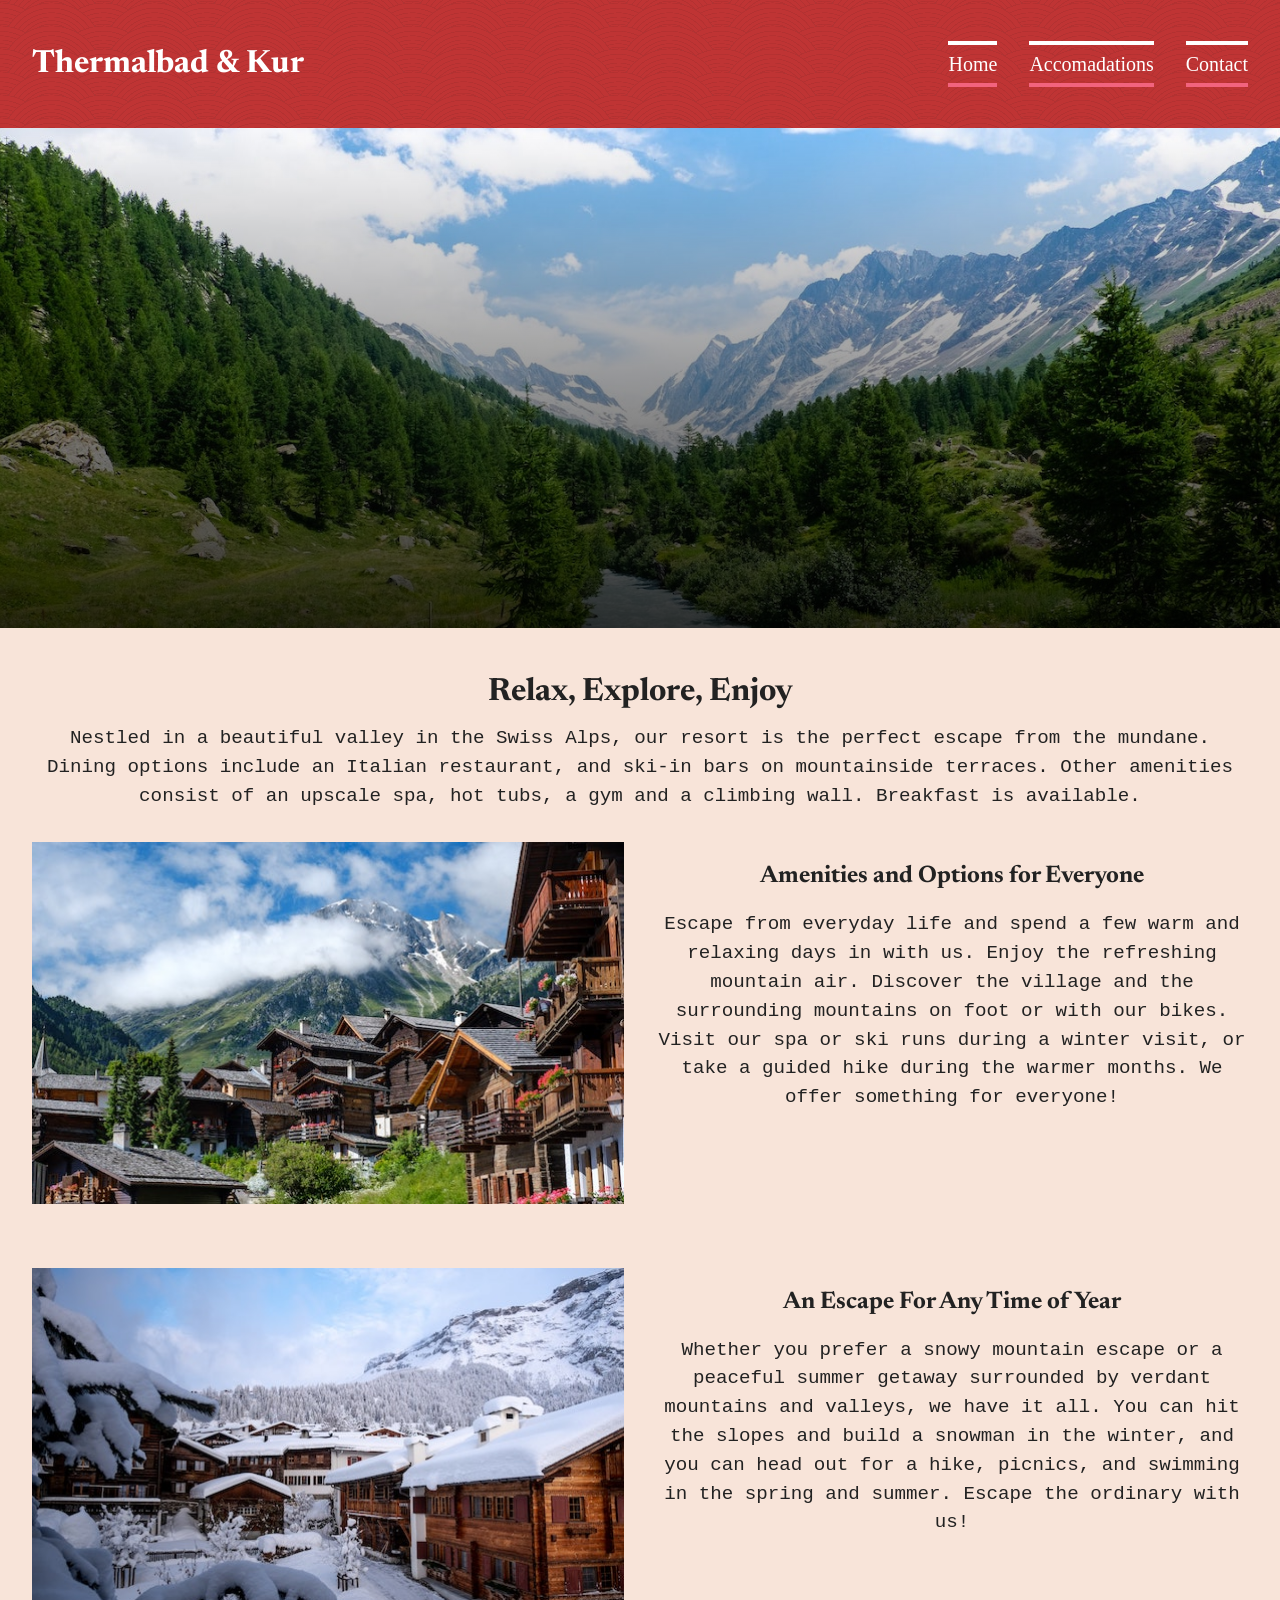
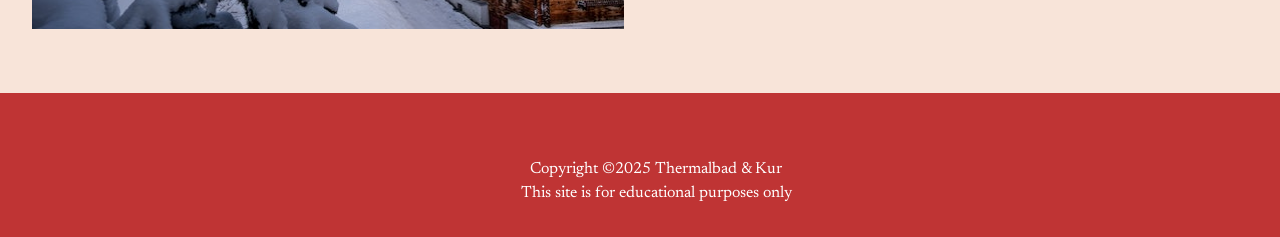
<file: index.html>
<!DOCTYPE html>
<html lang="en">
    <head>
        <meta charset="utf-8">
        <title>Thermalbad and Kur</title>
        <meta name="author" content="Bao Uyen Le">
        <meta name="description" content="Thermalbad and Kur offers curing treatments for the body, book with us today!">

        <!--Favicon-->
        <link  rel = "shortcut icon" href="images/favicon.ico" type="image/x-icon">
        <link  rel = "icon" href="images/favicon.ico" type="image/x-icon">

        <!--Fonts-->
        <link rel="preconnect" href="https://fonts.googleapis.com">
        <link rel="preconnect" href="https://fonts.gstatic.com" crossorigin>
        <link href="https://fonts.googleapis.com/css2?family=Newsreader:ital,opsz,wght@0,6..72,200..800;1,6..72,200..800&display=swap" rel="stylesheet">

        <!--link to css-->
        <link rel="STYLESHEET" href="styles.css">
        
    </head>
    <body>
        <header>
            <h1><a href="#">Thermalbad & Kur</a></h1>
            <nav>
                <ul>
                    <li><a href="#home">Home</a></li>
                    <li><a href="#accomadations">Accomadations</a></li>
                    <li><a href="contact.html">Contact</a></li>
                </ul>
            </nav>

        </header>
        <div class="hero-img">
            <img src="images/swiss-valley.jpg" alt="swiss valley" width="1140" height="560">
        </div>
        <main>
            <h2>Relax, Explore, Enjoy</h2>
            <p>Nestled in a beautiful valley in the Swiss Alps, our resort is the perfect escape from the mundane. Dining options include an Italian restaurant, and ski-in bars on mountainside terraces. Other amenities consist of an upscale spa, hot tubs, a gym and a climbing wall. Breakfast is available.</p>
            <section id="amenities">
                
                <img src="images/swiss-chalet.jpg" alt="In the foreground are swiss chalets and in the background is a mountain" width="590" height="360">
                <div id="amenities-text">
                    <h3>Amenities and Options for Everyone</h3>
                    <p>Escape from everyday life and spend a few warm and relaxing days in with us. Enjoy the refreshing mountain air. Discover the village and the surrounding mountains on foot or with our bikes. Visit our spa or ski runs during a winter visit, or take a guided hike during the warmer months. We offer something for everyone!</p>
                </div>
            </section>

            <section id="escape">
                <!--go back to change alt-->
                <img src="images/snowy-chalet.jpg" alt="In the foreground are swiss chalets and in the background is a mountain" width="590" height="360">
                <div id="escape-text">
                    <h3>An Escape For Any Time of Year</h3>
                    <p>Whether you prefer a snowy mountain escape or a peaceful summer getaway surrounded by verdant mountains and valleys, we have it all. You can hit the slopes and build a snowman in the winter, and you can head out for a hike, picnics, and swimming in the spring and summer. Escape the ordinary with us!</p>
                </div>
            </section>
        </main>
        <footer>
            <p>Copyright &copy;2025 Thermalbad & Kur</p>
            <p>This site is for educational purposes only</p>
        </footer>
    </body>
</html>
</file>
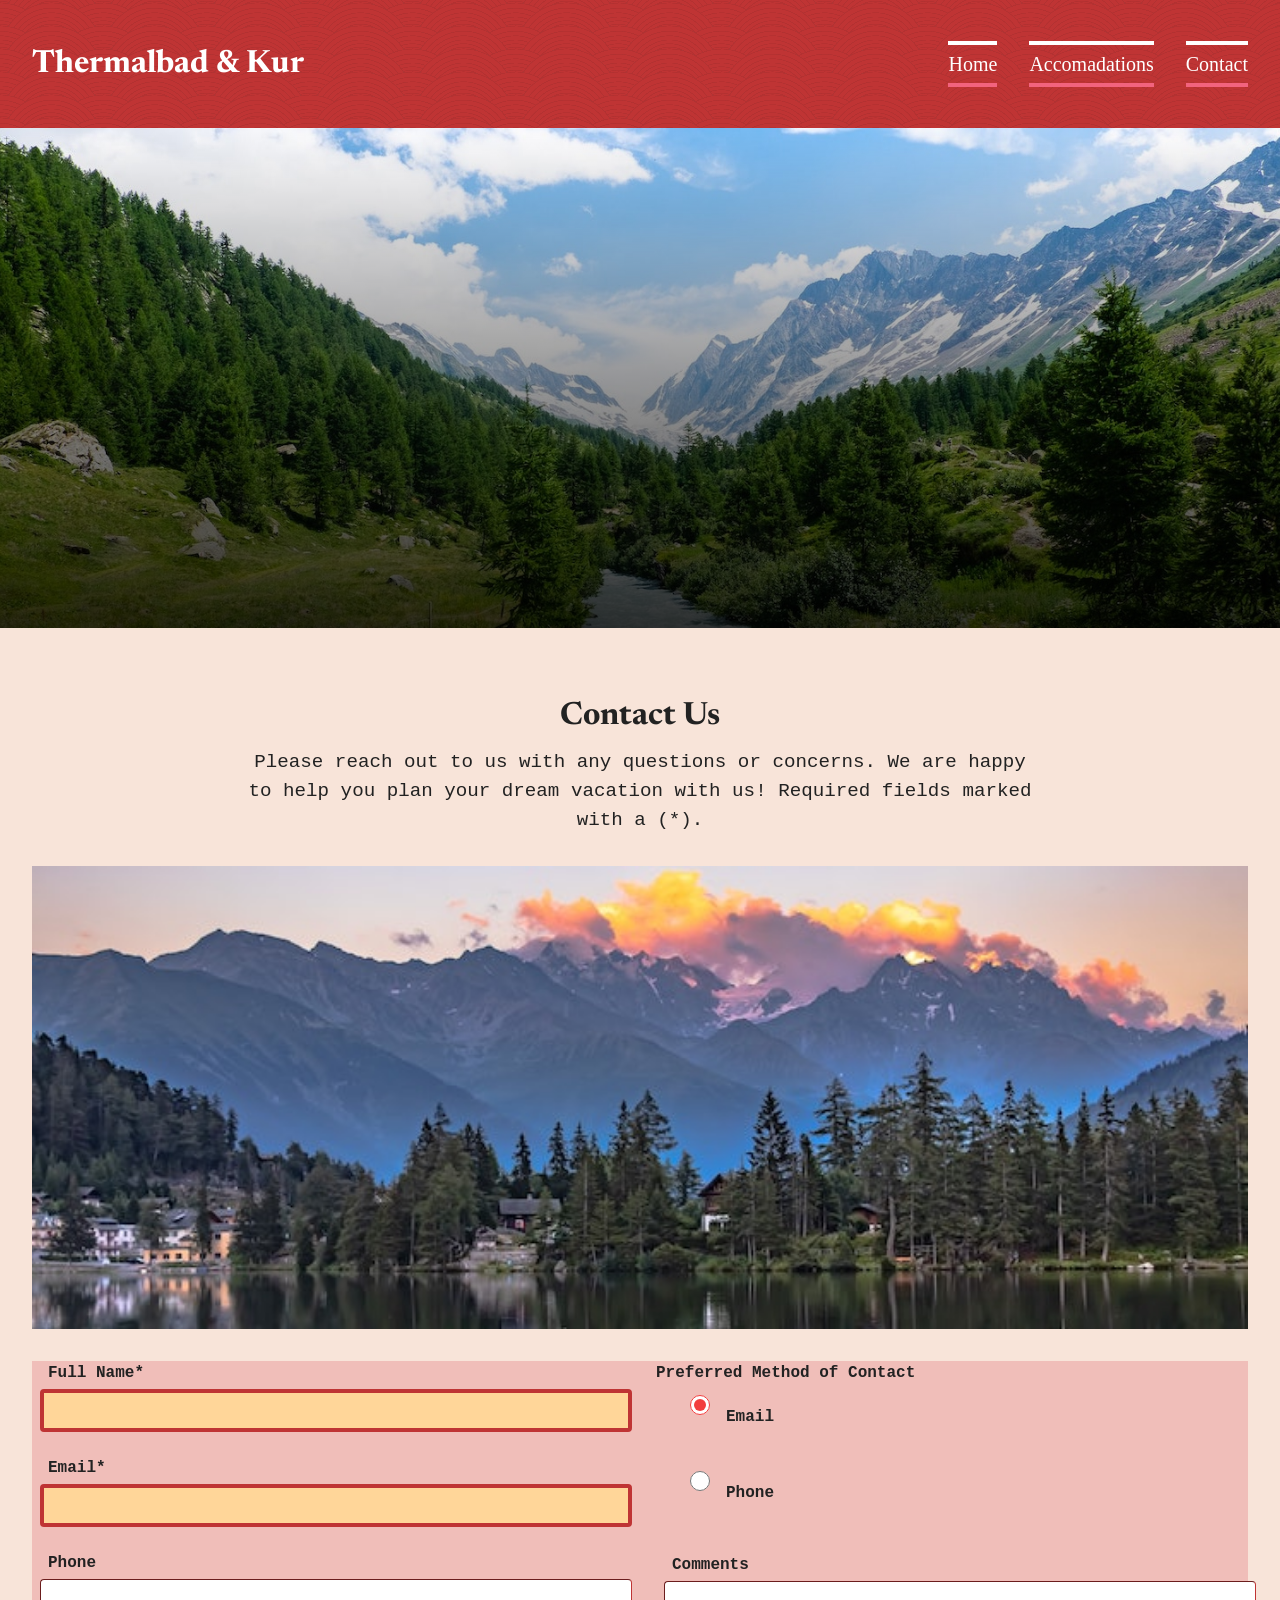
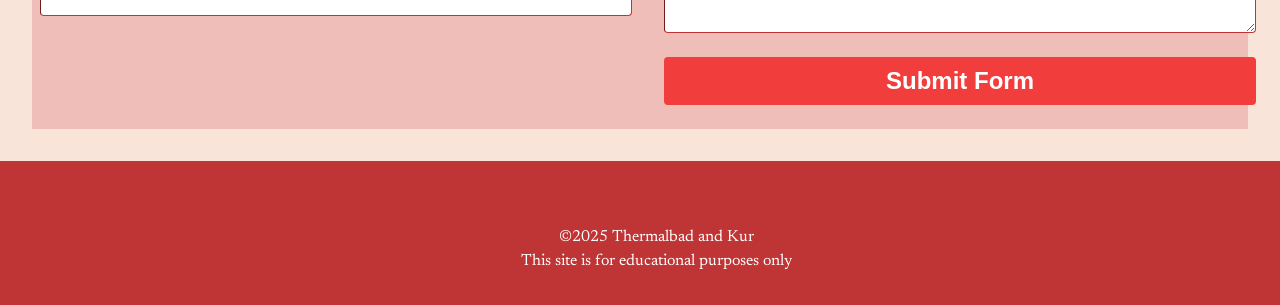
<file: contact.html>
<!DOCTYPE html>
<html lang="en">
<head>
  <meta charset="utf-8">
  <title>Thermalbad & Kur | Contact</title>
  <meta name="author" content="Bao Uyen Le">
  <meta name="description" content="Thermalbad and Kur offers curing treatments for the body, book with us today!">

  <!-- Favicon -->
  <link rel="shortcut icon" href="images/favicon.ico" type="image/x-icon">
  <link rel="icon" href="images/favicon.ico" type="image/x-icon">

  <!-- Fonts -->
  <link rel="preconnect" href="https://fonts.googleapis.com">
  <link rel="preconnect" href="https://fonts.gstatic.com" crossorigin>
  <link href="https://fonts.googleapis.com/css2?family=Newsreader:ital,opsz,wght@0,6..72,200..800;1,6..72,200..800&display=swap" rel="stylesheet">

  <!-- CSS -->
  <link rel="stylesheet" href="styles.css">
</head>
<body>
  <header>
    <h1><a href="index.html">Thermalbad & Kur</a></h1>
    <nav>
      <ul>
        <li><a href="index.html">Home</a></li>
        <li><a href="#accomadations">Accomadations</a></li>
        <li><a href="#">Contact</a></li>
      </ul>
    </nav>
  </header>

  <div class="hero-img">
    <img src="images/swiss-valley.jpg" alt="Swiss valley" width="1140" height="560">
  </div>

  <main>
    <section id="form">
      <div id="form-text">
        <h2>Contact Us</h2>
        <p>
          Please reach out to us with any questions or concerns.
          We are happy to help you plan your dream vacation with us!
          Required fields marked with a (<span class="required">*</span>).
        </p>
      </div>

      <img src="images/swiss-sunset.jpg" alt="Sunset in Swiss valley" width="710" height="210">

      <form action="https://wp.zybooks.com/form-viewer.php" method="POST" target="_blank">
        <div class="form-left">
          <label for="my-name">Full Name<span class="required">*</span></label>
          <input type="text" name="my-name" id="my-name" required>

          <label for="my-email">Email<span class="required">*</span></label>
          <input type="email" name="my-email" id="my-email" required>

          <label for="my-phone">Phone</label>
          <input type="tel" name="my-phone" id="my-phone">

          
        </div>

        <div class="form-right">
            <fieldset>
              <legend>Preferred Method of Contact</legend>
              <div class="radio-group">
                <label>
                  <input type="radio" name="contact-pref" id="pref-email" value="email" checked>
                  Email
                </label>
                <label>
                  <input type="radio" name="contact-pref" id="pref-phone" value="phone">
                  Phone
                </label>
              </div>
            </fieldset>
          
            <label for="my-comments">Comments</label>
            <textarea name="my-comments" id="my-comments"></textarea>
          
            <input type="submit" name="my-submit" id="my-submit" value="Submit Form">
          </div>
      </form>
    </section>
  </main>

  <footer>
    <p>&copy;2025 Thermalbad and Kur</p>
    <p>This site is for educational purposes only</p>
  </footer>
</body>
</html>
</file>
<file: styles.css>
/* OBFUSCATED BY CSSOBFUSCATOR.COM at 2025/05/03 04:59:40 */
#amenities{display:grid;}body,html{margin-left:0;}body,html{margin-bottom:0;}html,body{margin-right:0;}html,body{margin-top:0;}html,body{padding-left:0;}body,html{padding-bottom:0;}body,html{padding-right:0;}body,html{padding-top:0;}html{border-left-width:0;}html{border-bottom-width:0;}html{border-right-width:0;}html{border-top-width:0;}html{border-left-style:none;}html{border-bottom-style:none;}:root{--dk-red:#bf3434;}html{border-right-style:none;}html{border-top-style:none;}html{border-left-color:currentColor;}html{border-bottom-color:currentColor;}html{border-right-color:currentColor;}html{border-top-color:currentColor;}html{border-image:none;}html{font-size:100%;}html{font:inherit;}html,body{vertical-align:baseline;}#amenities{grid-template-columns:1fr 1fr;}body{border-left-width:0;}body{border-bottom-width:0;}body{border-right-width:0;}body{border-top-width:0;}body{border-left-style:none;}body{border-bottom-style:none;}body{border-right-style:none;}body{border-top-style:none;}body{border-left-color:currentColor;}body{border-bottom-color:currentColor;}body{border-right-color:currentColor;}body{border-top-color:currentColor;}body{border-image:none;}body{font-size:100%;}body{font:inherit;}div,span{margin-left:0;}div,span{margin-bottom:0;}span,div{margin-right:0;}span,div{margin-top:0;}:root{--red:#f23d3d;}span,div{padding-left:0;}span,div{padding-bottom:0;}div,span{padding-right:0;}div,span{padding-top:0;}div{border-left-width:0;}div{border-bottom-width:0;}div{border-right-width:0;}div{border-top-width:0;}div{border-left-style:none;}div{border-bottom-style:none;}div{border-right-style:none;}div{border-top-style:none;}div{border-left-color:currentColor;}:root{--lt-red:#f0beb9;}div{border-bottom-color:currentColor;}div{border-right-color:currentColor;}div{border-top-color:currentColor;}div{border-image:none;}div{font-size:100%;}div{font:inherit;}span,div{vertical-align:baseline;}span{border-left-width:0;}span{border-bottom-width:0;}span{border-right-width:0;}span{border-top-width:0;}span{border-left-style:none;}span{border-bottom-style:none;}span{border-right-style:none;}span{border-top-style:none;}span{border-left-color:currentColor;}span{border-bottom-color:currentColor;}span{border-right-color:currentColor;}span{border-top-color:currentColor;}span{border-image:none;}span{font-size:100%;}span{font:inherit;}applet,object{margin-left:0;}applet,object{margin-bottom:0;}object,applet{margin-right:0;}[class~=hero-img]::after,blockquote:before{content:"";}object,applet{margin-top:0;}applet,object{padding-left:0;}applet,object{padding-bottom:0;}object,applet{padding-right:0;}object,applet{padding-top:0;}applet{border-left-width:0;}applet{border-bottom-width:0;}applet{border-right-width:0;}applet{border-top-width:0;}applet{border-left-style:none;}applet{border-bottom-style:none;}applet{border-right-style:none;}applet{border-top-style:none;}applet{border-left-color:currentColor;}applet{border-bottom-color:currentColor;}applet{border-right-color:currentColor;}applet{border-top-color:currentColor;}applet{border-image:none;}applet{font-size:100%;}applet{font:inherit;}applet,object{vertical-align:baseline;}#amenities{gap:2rem;}[class~=hero-img]::after{position:absolute;}object{border-left-width:0;}object{border-bottom-width:0;}object{border-right-width:0;}object{border-top-width:0;}object{border-left-style:none;}object{border-bottom-style:none;}object{border-right-style:none;}object{border-top-style:none;}object{border-left-color:currentColor;}object{border-bottom-color:currentColor;}object{border-right-color:currentColor;}object{border-top-color:currentColor;}object{border-image:none;}object{font-size:100%;}object{font:inherit;}h1,#amenities,iframe,h2{margin-left:0;}h2,iframe,h1,h3{margin-bottom:0;}h1,h3,iframe,h2{margin-right:0;}h2,h3,h1,iframe{margin-top:0;}h3,h1,iframe,h2{padding-left:0;}iframe,h2,h1,h3{padding-bottom:0;}h2,iframe,h3,h1{padding-right:0;}iframe,h1{padding-top:0;}iframe{border-left-width:0;}iframe{border-bottom-width:0;}iframe{border-right-width:0;}iframe{border-top-width:0;}iframe{border-left-style:none;}iframe{border-bottom-style:none;}iframe{border-right-style:none;}iframe{border-top-style:none;}iframe{border-left-color:currentColor;}iframe{border-bottom-color:currentColor;}iframe{border-right-color:currentColor;}iframe{border-top-color:currentColor;}iframe{border-image:none;}iframe{font-size:100%;}iframe{font:inherit;}h1,iframe{vertical-align:baseline;}h1{border-left-width:0;}h1{border-bottom-width:0;}h1{border-right-width:0;}h1{border-top-width:0;}h1{border-left-style:none;}h1{border-bottom-style:none;}h1{border-right-style:none;}h1{border-top-style:none;}h1{border-left-color:currentColor;}h1{border-bottom-color:currentColor;}h1{border-right-color:currentColor;}h1{border-top-color:currentColor;}h1{border-image:none;}h1{font-size:100%;}h1{font:inherit;}#amenities{align-items:start;}:root{--pink:#f2637e;}:root{--tan:#f8e4d9;}h2,h3{padding-top:0;}h2{border-left-width:0;}:root{--orange:#ffd699;}h2{border-bottom-width:0;}h2{border-right-width:0;}h2{border-top-width:0;}h2{border-left-style:none;}h2{border-bottom-style:none;}h2{border-right-style:none;}h2{border-top-style:none;}h2{border-left-color:currentColor;}h2{border-bottom-color:currentColor;}h2{border-right-color:currentColor;}h2{border-top-color:currentColor;}h2{border-image:none;}h2{font-size:100%;}h2{font:inherit;}h3,h2{vertical-align:baseline;}h3,h4{margin-left:0;}nav li a:hover{font-weight:bold;}h3{border-left-width:0;}h3{border-bottom-width:0;}#amenities{margin-bottom:2rem;}h3{border-right-width:0;}h3{border-top-width:0;}h3{border-left-style:none;}h3{border-bottom-style:none;}h3{border-right-style:none;}h3{border-top-style:none;}h3{border-left-color:currentColor;}h3{border-bottom-color:currentColor;}h3{border-right-color:currentColor;}h3{border-top-color:currentColor;}h3{border-image:none;}h3{font-size:100%;}h3{font:inherit;}#amenities,h4,h6,h5{margin-right:0;}h4,h5{margin-bottom:0;}h4,h5{margin-top:0;}h5,h4{padding-left:0;}h4,h5{padding-bottom:0;}h4,h5{padding-right:0;}h5,h4{padding-top:0;}[class~=hero-img]::after{top:0;}h4{border-left-width:0;}h4{border-bottom-width:0;}h4{border-right-width:0;}h4{border-top-width:0;}h4{border-left-style:none;}h4{border-bottom-style:none;}h4{border-right-style:none;}h4{border-top-style:none;}h4{border-left-color:currentColor;}h4{border-bottom-color:currentColor;}h4{border-right-color:currentColor;}h4{border-top-color:currentColor;}h4{border-image:none;}h4{font-size:100%;}h4{font:inherit;}h5,h4{vertical-align:baseline;}h6,h5{margin-left:0;}h5{border-left-width:0;}h5{border-bottom-width:0;}h5{border-right-width:0;}h5{border-top-width:0;}h5{border-left-style:none;}h5{border-bottom-style:none;}h5{border-right-style:none;}h5{border-top-style:none;}h5{border-left-color:currentColor;}h5{border-bottom-color:currentColor;}h5{border-right-color:currentColor;}h5{border-top-color:currentColor;}h5{border-image:none;}h5{font-size:100%;}#amenities{margin-top:2rem;}h5{font:inherit;}[class~=hero-img]::after{left:0;}h6,p{margin-bottom:0;}h6,p{margin-top:0;}h6,p{padding-left:0;}h6,p{padding-bottom:0;}h6,p{padding-right:0;}h6,p{padding-top:0;}nav li a{text-decoration:none;}h6{border-left-width:0;}h6{border-bottom-width:0;}h6{border-right-width:0;}h6{border-top-width:0;}h6{border-left-style:none;}h6{border-bottom-style:none;}h6{border-right-style:none;}h6{border-top-style:none;}h6{border-left-color:currentColor;}h6{border-bottom-color:currentColor;}h6{border-right-color:currentColor;}h6{border-top-color:currentColor;}h6{border-image:none;}h6{font-size:100%;}h6{font:inherit;}p,h6{vertical-align:baseline;}[class~=hero-img]::after{width:100%;}blockquote,p{margin-left:0;}:root{--white:#fff;}p,blockquote{margin-right:0;}p{border-left-width:0;}p{border-bottom-width:0;}p{border-right-width:0;}p{border-top-width:0;}p{border-left-style:none;}p{border-bottom-style:none;}p{border-right-style:none;}#escape{display:grid;}p{border-top-style:none;}p{border-left-color:currentColor;}p{border-bottom-color:currentColor;}p{border-right-color:currentColor;}p{border-top-color:currentColor;}p{border-image:none;}#my-submit:hover{background-color:var(--pink);}p{font-size:100%;}p{font:inherit;}pre,blockquote{margin-bottom:0;}blockquote,pre{margin-top:0;}blockquote,pre{padding-left:0;}pre,blockquote{padding-bottom:0;}pre,blockquote{padding-right:0;}pre,blockquote{padding-top:0;}blockquote{border-left-width:0;}blockquote{border-bottom-width:0;}blockquote{border-right-width:0;}blockquote{border-top-width:0;}blockquote{border-left-style:none;}blockquote{border-bottom-style:none;}blockquote{border-right-style:none;}blockquote{border-top-style:none;}blockquote{border-left-color:currentColor;}blockquote{border-bottom-color:currentColor;}blockquote{border-right-color:currentColor;}blockquote{border-top-color:currentColor;}blockquote{border-image:none;}blockquote{font-size:100%;}blockquote{font:inherit;}pre,blockquote{vertical-align:baseline;}a,pre{margin-left:0;}pre,a{margin-right:0;}pre{border-left-width:0;}pre{border-bottom-width:0;}nav li a{padding-top:.5rem;}pre{border-right-width:0;}pre{border-top-width:0;}blockquote:before{content:none;}pre{border-left-style:none;}nav li a{padding-bottom:.5rem;}pre{border-bottom-style:none;}pre{border-right-style:none;}pre{border-top-style:none;}pre{border-left-color:currentColor;}pre{border-bottom-color:currentColor;}pre{border-right-color:currentColor;}pre{border-top-color:currentColor;}pre{border-image:none;}pre{font-size:100%;}pre{font:inherit;}a,abbr{margin-bottom:0;}a,abbr{margin-top:0;}abbr,a{padding-left:0;}a,abbr{padding-bottom:0;}a,abbr{padding-right:0;}a,abbr{padding-top:0;}a{border-left-width:0;}a{border-bottom-width:0;}a{border-right-width:0;}a{border-top-width:0;}a{border-left-style:none;}a{border-bottom-style:none;}a{border-right-style:none;}a{border-top-style:none;}[class~=hero-img]::after{height:100%;}a{border-left-color:currentColor;}a{border-bottom-color:currentColor;}a{border-right-color:currentColor;}a{border-top-color:currentColor;}:root{--lt-gray:#eaeaea;}a{border-image:none;}a{font-size:100%;}#escape{grid-template-columns:1fr 1fr;}a{font:inherit;}abbr,a{vertical-align:baseline;}abbr,acronym{margin-left:0;}acronym,abbr{margin-right:0;}[class~=hero-img]::after{background:linear-gradient(to top,rgba(0,0,0,.8),transparent);}blockquote:after{content:"";}:root{--med-gray:#555;}abbr{border-left-width:0;}abbr{border-bottom-width:0;}abbr{border-right-width:0;}abbr{border-top-width:0;}abbr{border-left-style:none;}abbr{border-bottom-style:none;}abbr{border-right-style:none;}abbr{border-top-style:none;}abbr{border-left-color:currentColor;}abbr{border-bottom-color:currentColor;}#escape{gap:2rem;}abbr{border-right-color:currentColor;}abbr{border-top-color:currentColor;}#escape{align-items:start;}abbr{border-image:none;}abbr{font-size:100%;}abbr{font:inherit;}[class~=hero-img]::after{pointer-events:none;}address,acronym{margin-bottom:0;}[class~=radio-group] input[type="radio"]{accent-color:var(--red);}acronym,address{margin-top:0;}acronym,address{padding-left:0;}acronym,address{padding-bottom:0;}acronym,address{padding-right:0;}address,acronym{padding-top:0;}acronym{border-left-width:0;}nav li a{border-top-width:.041666667in;}acronym{border-bottom-width:0;}acronym{border-right-width:0;}acronym{border-top-width:0;}acronym{border-left-style:none;}acronym{border-bottom-style:none;}acronym{border-right-style:none;}acronym{border-top-style:none;}acronym{border-left-color:currentColor;}acronym{border-bottom-color:currentColor;}acronym{border-right-color:currentColor;}acronym{border-top-color:currentColor;}acronym{border-image:none;}[class~=radio-group] input[type="radio"]{width:.208333333in;}acronym{font-size:100%;}acronym{font:inherit;}:root{--dk-gray:#222;}address,acronym{vertical-align:baseline;}cite,big,address,#escape{margin-left:0;}[class~=hero-img]::after{z-index:1;}address,big{margin-right:0;}address{border-left-width:0;}address{border-bottom-width:0;}address{border-right-width:0;}address{border-top-width:0;}address{border-left-style:none;}[class~=hero-img] img{width:100%;}address{border-bottom-style:none;}address{border-right-style:none;}address{border-top-style:none;}address{border-left-color:currentColor;}address{border-bottom-color:currentColor;}address{border-right-color:currentColor;}address{border-top-color:currentColor;}address{border-image:none;}address{font-size:100%;}address{font:inherit;}cite,big{margin-bottom:0;}cite,big{margin-top:0;}big,cite{padding-left:0;}cite,big{padding-bottom:0;}big,cite{padding-right:0;}cite,big{padding-top:0;}big{border-left-width:0;}big{border-bottom-width:0;}big{border-right-width:0;}big{border-top-width:0;}big{border-left-style:none;}big{border-bottom-style:none;}big{border-right-style:none;}big{border-top-style:none;}big{border-left-color:currentColor;}big{border-bottom-color:currentColor;}big{border-right-color:currentColor;}big{border-top-color:currentColor;}big{border-image:none;}big{font-size:100%;}big{font:inherit;}big,cite{vertical-align:baseline;}#escape,cite,del,code{margin-right:0;}#escape{margin-bottom:2rem;}[class~=hero-img] img{height:100%;}cite{border-left-width:0;}cite{border-bottom-width:0;}cite{border-right-width:0;}cite{border-top-width:0;}cite{border-left-style:none;}cite{border-bottom-style:none;}cite{border-right-style:none;}cite{border-top-style:none;}cite{border-left-color:currentColor;}cite{border-bottom-color:currentColor;}cite{border-right-color:currentColor;}cite{border-top-color:currentColor;}cite{border-image:none;}cite{font-size:100%;}cite{font:inherit;}del,code{margin-left:0;}code,del{margin-bottom:0;}del,code{margin-top:0;}del,code{padding-left:0;}del,code{padding-bottom:0;}code,del{padding-right:0;}code,del{padding-top:0;}code{border-left-width:0;}#escape{margin-top:2rem;}code{border-bottom-width:0;}code{border-right-width:0;}code{border-top-width:0;}code{border-left-style:none;}code{border-bottom-style:none;}code{border-right-style:none;}code{border-top-style:none;}code{border-left-color:currentColor;}code{border-bottom-color:currentColor;}code{border-right-color:currentColor;}#amenities img{width:100%;}code{border-top-color:currentColor;}code{border-image:none;}code{font-size:100%;}code{font:inherit;}code,del{vertical-align:baseline;}del{border-left-width:0;}#form-text{max-width:600pt;}del{border-bottom-width:0;}del{border-right-width:0;}del{border-top-width:0;}del{border-left-style:none;}del{border-bottom-style:none;}del{border-right-style:none;}del{border-top-style:none;}del{border-left-color:currentColor;}del{border-bottom-color:currentColor;}del{border-right-color:currentColor;}del{border-top-color:currentColor;}del{border-image:none;}#form-text{margin-left:auto;}del{font-size:100%;}del{font:inherit;}dfn,em{margin-left:0;}em,dfn{margin-bottom:0;}em,dfn{margin-right:0;}dfn,em{margin-top:0;}dfn,em{padding-left:0;}em,dfn{padding-bottom:0;}em,dfn{padding-right:0;}dfn,em{padding-top:0;}dfn{border-left-width:0;}dfn{border-bottom-width:0;}dfn{border-right-width:0;}dfn{border-top-width:0;}dfn{border-left-style:none;}dfn{border-bottom-style:none;}dfn{border-right-style:none;}[class~=hero-img] img{object-fit:cover;}dfn{border-top-style:none;}dfn{border-left-color:currentColor;}dfn{border-bottom-color:currentColor;}dfn{border-right-color:currentColor;}dfn{border-top-color:currentColor;}dfn{border-image:none;}dfn{font-size:100%;}dfn{font:inherit;}dfn,em{vertical-align:baseline;}:root{--box-shadow-lg:-.0625in .0625in .0625in var(--lt-gray);}em{border-left-width:0;}em{border-bottom-width:0;}em{border-right-width:0;}[class~=hero-img] img{display:block;}em{border-top-width:0;}em{border-left-style:none;}em{border-bottom-style:none;}em{border-right-style:none;}em{border-top-style:none;}em{border-left-color:currentColor;}:root{--box-shadow-sm:-.03125in 2.25pt .03125in var(--lt-gray);}em{border-bottom-color:currentColor;}em{border-right-color:currentColor;}em{border-top-color:currentColor;}em{border-image:none;}em{font-size:100%;}em{font:inherit;}img,ins{margin-left:0;}ins,img{margin-bottom:0;}ins,img{margin-right:0;}ins,img{margin-top:0;}ins,img{padding-left:0;}ins,img{padding-bottom:0;}ins,img{padding-right:0;}img,ins{padding-top:0;}:root{--fonts:"Newsreader",Tahoma,sans-serif;}img{border-left-width:0;}img{border-bottom-width:0;}img{border-right-width:0;}img{border-top-width:0;}img{border-left-style:none;}img{border-bottom-style:none;}img{border-right-style:none;}img{border-top-style:none;}img{border-left-color:currentColor;}img{border-bottom-color:currentColor;}img{border-right-color:currentColor;}img{border-top-color:currentColor;}img{border-image:none;}img{font-size:100%;}img{font:inherit;}img,ins{vertical-align:baseline;}:root{--fonts-body:"Courier New",Courier,monospace;}ins{border-left-width:0;}ins{border-bottom-width:0;}ins{border-right-width:0;}ins{border-top-width:0;}ins{border-left-style:none;}ins{border-bottom-style:none;}ins{border-right-style:none;}ins{border-top-style:none;}ins{border-left-color:currentColor;}blockquote:after{content:none;}[class~=hero-img]{width:100%;}ins{border-bottom-color:currentColor;}ins{border-right-color:currentColor;}ins{border-top-color:currentColor;}ins{border-image:none;}ins{font-size:100%;}ins{font:inherit;}q,kbd{margin-left:0;}kbd,q{margin-bottom:0;}q,kbd{margin-right:0;}q,kbd{margin-top:0;}kbd,q{padding-left:0;}q,kbd{padding-bottom:0;}kbd,q{padding-right:0;}kbd,q{padding-top:0;}kbd{border-left-width:0;}kbd{border-bottom-width:0;}kbd{border-right-width:0;}kbd{border-top-width:0;}kbd{border-left-style:none;}kbd{border-bottom-style:none;}kbd{border-right-style:none;}kbd{border-top-style:none;}kbd{border-left-color:currentColor;}[class~=hero-img]{height:500px;}kbd{border-bottom-color:currentColor;}kbd{border-right-color:currentColor;}kbd{border-top-color:currentColor;}kbd{border-image:none;}kbd{font-size:100%;}kbd{font:inherit;}q,kbd{vertical-align:baseline;}[class~=radio-group] input[type="radio"]{height:15pt;}[class~=hero-img]{overflow:hidden;}#amenities img{height:auto;}q{border-left-width:0;}q{border-bottom-width:0;}q{border-right-width:0;}q{border-top-width:0;}q{border-left-style:none;}q{border-bottom-style:none;}q{border-right-style:none;}q{border-top-style:none;}q{border-left-color:currentColor;}q{border-bottom-color:currentColor;}q{border-right-color:currentColor;}q{border-top-color:currentColor;}q{border-image:none;}q{font-size:100%;}q{font:inherit;}samp,small,s,strike{margin-left:0;}samp,s,small,strike{margin-bottom:0;}samp,s{margin-right:0;}samp,s{margin-top:0;}input:focus{outline:2.25pt solid var(--dk-red);}s,small,samp,strike{padding-left:0;}samp,s,small,strike{padding-bottom:0;}small,samp,s,strike{padding-right:0;}small,strike,s,samp{padding-top:0;}s{border-left-width:0;}s{border-bottom-width:0;}s{border-right-width:0;}s{border-top-width:0;}s{border-left-style:none;}s{border-bottom-style:none;}s{border-right-style:none;}s{border-top-style:none;}s{border-left-color:currentColor;}s{border-bottom-color:currentColor;}s{border-right-color:currentColor;}s{border-top-color:currentColor;}s{border-image:none;}s{font-size:100%;}s{font:inherit;}samp,s{vertical-align:baseline;}samp{border-left-width:0;}samp{border-bottom-width:0;}samp{border-right-width:0;}samp{border-top-width:0;}samp{border-left-style:none;}samp{border-bottom-style:none;}samp{border-right-style:none;}samp{border-top-style:none;}samp{border-left-color:currentColor;}samp{border-bottom-color:currentColor;}samp{border-right-color:currentColor;}samp{border-top-color:currentColor;}samp{border-image:none;}samp{font-size:100%;}samp{font:inherit;}[class~=hero-img]{position:relative;}small,strike{margin-right:0;}small,strike{margin-top:0;}small{border-left-width:0;}small{border-bottom-width:0;}q:before{content:"";}small{border-right-width:0;}small{border-top-width:0;}small{border-left-style:none;}small{border-bottom-style:none;}small{border-right-style:none;}small{border-top-style:none;}small{border-left-color:currentColor;}small{border-bottom-color:currentColor;}small{border-right-color:currentColor;}input:focus{background-color:var(--pink);}small{border-top-color:currentColor;}[class~=amenities-text]{grid-column:2/3;}small{border-image:none;}small{font-size:100%;}small{font:inherit;}nav li a{border-top-style:solid;}small,strike{vertical-align:baseline;}strike{border-left-width:0;}strike{border-bottom-width:0;}strike{border-right-width:0;}strike{border-top-width:0;}strike{border-left-style:none;}strike{border-bottom-style:none;}strike{border-right-style:none;}strike{border-top-style:none;}strike{border-left-color:currentColor;}strike{border-bottom-color:currentColor;}q:before{content:none;}strike{border-right-color:currentColor;}strike{border-top-color:currentColor;}strike{border-image:none;}strike{font-size:100%;}strike{font:inherit;}sub,strong{margin-left:0;}strong,sub{margin-bottom:0;}sub,strong{margin-right:0;}sub,strong{margin-top:0;}strong,sub{padding-left:0;}strong,sub{padding-bottom:0;}strong,sub{padding-right:0;}strong,sub{padding-top:0;}nav li a{border-top-color:var(--white);}strong{border-left-width:0;}strong{border-bottom-width:0;}strong{border-right-width:0;}strong{border-top-width:0;}strong{border-left-style:none;}strong{border-bottom-style:none;}select:focus{outline:2.25pt solid var(--dk-red);}q:after{content:"";}strong{border-right-style:none;}strong{border-top-style:none;}strong{border-left-color:currentColor;}strong{border-bottom-color:currentColor;}strong{border-right-color:currentColor;}strong{border-top-color:currentColor;}strong{border-image:none;}strong{font-size:100%;}strong{font:inherit;}sub,tt,sup,strong{vertical-align:baseline;}sub{border-left-width:0;}sub{border-bottom-width:0;}#amenities img{max-width:100%;}sub{border-right-width:0;}sub{border-top-width:0;}sub{border-left-style:none;}sub{border-bottom-style:none;}sub{border-right-style:none;}sub{border-top-style:none;}sub{border-left-color:currentColor;}sub{border-bottom-color:currentColor;}sub{border-right-color:currentColor;}sub{border-top-color:currentColor;}sub{border-image:none;}sub{font-size:100%;}sub{font:inherit;}var,tt,sup,b{margin-left:0;}var,b,sup,tt{margin-bottom:0;}b,tt,var,sup{margin-right:0;}tt,sup,b,var{margin-top:0;}tt,b,var,sup{padding-left:0;}tt,var,sup,b{padding-bottom:0;}var,sup,tt,b{padding-right:0;}tt,sup,var,b{padding-top:0;}sup{border-left-width:0;}sup{border-bottom-width:0;}sup{border-right-width:0;}sup{border-top-width:0;}sup{border-left-style:none;}sup{border-bottom-style:none;}sup{border-right-style:none;}sup{border-top-style:none;}sup{border-left-color:currentColor;}sup{border-bottom-color:currentColor;}sup{border-right-color:currentColor;}sup{border-top-color:currentColor;}sup{border-image:none;}sup{font-size:100%;}sup{font:inherit;}tt{border-left-width:0;}tt{border-bottom-width:0;}tt{border-right-width:0;}tt{border-top-width:0;}tt{border-left-style:none;}tt{border-bottom-style:none;}tt{border-right-style:none;}[class~=amenities-text]{display:flex;}tt{border-top-style:none;}tt{border-left-color:currentColor;}tt{border-bottom-color:currentColor;}tt{border-right-color:currentColor;}tt{border-top-color:currentColor;}tt{border-image:none;}tt{font-size:100%;}tt{font:inherit;}var{border-left-width:0;}var{border-bottom-width:0;}var{border-right-width:0;}select:focus{background-color:var(--pink);}var{border-top-width:0;}var{border-left-style:none;}var{border-bottom-style:none;}var{border-right-style:none;}var{border-top-style:none;}var{border-left-color:currentColor;}var{border-bottom-color:currentColor;}var{border-right-color:currentColor;}var{border-top-color:currentColor;}textarea:focus{outline:2.25pt solid var(--dk-red);}var{border-image:none;}var{font-size:100%;}var{font:inherit;}b,var{vertical-align:baseline;}b{border-left-width:0;}b{border-bottom-width:0;}b{border-right-width:0;}b{border-top-width:0;}b{border-left-style:none;}b{border-bottom-style:none;}b{border-right-style:none;}b{border-top-style:none;}b{border-left-color:currentColor;}b{border-bottom-color:currentColor;}b{border-right-color:currentColor;}b{border-top-color:currentColor;}b{border-image:none;}b{font-size:100%;}b{font:inherit;}[class~=amenities-text]{flex-direction:column;}u,i{margin-left:0;}i,u{margin-bottom:0;}i,u{margin-right:0;}u,i{margin-top:0;}i,u{padding-left:0;}#form-text{margin-bottom:2rem;}i,u{padding-bottom:0;}[class~=amenities-text]{justify-content:center;}u,i{padding-right:0;}i,u{padding-top:0;}u{border-left-width:0;}u{border-bottom-width:0;}u{border-right-width:0;}u{border-top-width:0;}u{border-left-style:none;}u{border-bottom-style:none;}u{border-right-style:none;}u{border-top-style:none;}u{border-left-color:currentColor;}q:after{content:none;}u{border-bottom-color:currentColor;}u{border-right-color:currentColor;}u{border-top-color:currentColor;}u{border-image:none;}u{font-size:100%;}u{font:inherit;}i,u{vertical-align:baseline;}i{border-left-width:0;}i{border-bottom-width:0;}[class~=amenities-text]{gap:1rem;}i{border-right-width:0;}#form-text{margin-right:auto;}h1 a{text-decoration:none;}i{border-top-width:0;}i{border-left-style:none;}i{border-bottom-style:none;}#form-text{margin-top:2rem;}i{border-right-style:none;}i{border-top-style:none;}i{border-left-color:currentColor;}i{border-bottom-color:currentColor;}i{border-right-color:currentColor;}i{border-top-color:currentColor;}textarea:focus{background-color:var(--pink);}i{border-image:none;}i{font-size:100%;}i{font:inherit;}dl,center{margin-left:0;}center,dl{margin-bottom:0;}dl,center{margin-right:0;}dl,center{margin-top:0;}dl,center{padding-left:0;}dl,center{padding-bottom:0;}center,dl{padding-right:0;}dl,center{padding-top:0;}#amenities img{grid-column:1/2;}center{border-left-width:0;}center{border-bottom-width:0;}center{border-right-width:0;}center{border-top-width:0;}center{border-left-style:none;}center{border-bottom-style:none;}center{border-right-style:none;}center{border-top-style:none;}center{border-left-color:currentColor;}center{border-bottom-color:currentColor;}[class~=radio-group] label{display:flex;}center{border-right-color:currentColor;}center{border-top-color:currentColor;}center{border-image:none;}center{font-size:100%;}center{font:inherit;}dl,dt,dd,center{vertical-align:baseline;}dl{border-left-width:0;}dl{border-bottom-width:0;}dl{border-right-width:0;}dl{border-top-width:0;}dl{border-left-style:none;}dl{border-bottom-style:none;}dl{border-right-style:none;}dl{border-top-style:none;}dl{border-left-color:currentColor;}dl{border-bottom-color:currentColor;}dl{border-right-color:currentColor;}dl{border-top-color:currentColor;}dl{border-image:none;}dl{font-size:100%;}.radio-group label:hover{background-color:var(--lt-red);}dl{font:inherit;}dd,dt{margin-left:0;}dd,dt{margin-bottom:0;}dd,dt{margin-right:0;}dd,dt{margin-top:0;}dt,dd{padding-left:0;}dt,dd{padding-bottom:0;}dd,dt{padding-right:0;}dt,dd{padding-top:0;}dt{border-left-width:0;}dt{border-bottom-width:0;}dt{border-right-width:0;}dt{border-top-width:0;}dt{border-left-style:none;}dt{border-bottom-style:none;}dt{border-right-style:none;}dt{border-top-style:none;}dt{border-left-color:currentColor;}dt{border-bottom-color:currentColor;}dt{border-right-color:currentColor;}dt{border-top-color:currentColor;}dt{border-image:none;}dt{font-size:100%;}dt{font:inherit;}#form-text{text-align:center;}dd{border-left-width:0;}dd{border-bottom-width:0;}dd{border-right-width:0;}dd{border-top-width:0;}dd{border-left-style:none;}dd{border-bottom-style:none;}dd{border-right-style:none;}dd{border-top-style:none;}dd{border-left-color:currentColor;}dd{border-bottom-color:currentColor;}[class~=radio-group] label{align-items:center;}dd{border-right-color:currentColor;}dd{border-top-color:currentColor;}dd{border-image:none;}dd{font-size:100%;}dd{font:inherit;}ul,ol{margin-left:0;}ol,ul{margin-bottom:0;}ul,ol{margin-right:0;}ul,ol{margin-top:0;}ol,ul{padding-left:0;}ul,ol{padding-bottom:0;}ol,ul{padding-right:0;}ul,ol{padding-top:0;}ol{border-left-width:0;}ol{border-bottom-width:0;}ol{border-right-width:0;}#my-submit{background-color:var(--red);}ol{border-top-width:0;}ol{border-left-style:none;}ol{border-bottom-style:none;}ol{border-right-style:none;}ol{border-top-style:none;}ol{border-left-color:currentColor;}ol{border-bottom-color:currentColor;}ol{border-right-color:currentColor;}ol{border-top-color:currentColor;}ol{border-image:none;}ol{font-size:100%;}ol{font:inherit;}ol,ul{vertical-align:baseline;}[class~=radio-group] label{gap:.5rem;}.radio-group label:hover{border-left-color:var(--red);}ul{border-left-width:0;}ul{border-bottom-width:0;}ul{border-right-width:0;}ul{border-top-width:0;}ul{border-left-style:none;}ul{border-bottom-style:none;}ul{border-right-style:none;}ul{border-top-style:none;}ul{border-left-color:currentColor;}ul{border-bottom-color:currentColor;}ul{border-right-color:currentColor;}ul{border-top-color:currentColor;}ul{border-image:none;}ul{font-size:100%;}ul{font:inherit;}fieldset,li{margin-left:0;}fieldset,li{margin-bottom:0;}li,fieldset{margin-right:0;}li,fieldset{margin-top:0;}fieldset,li{padding-left:0;}li,fieldset{padding-bottom:0;}li,fieldset{padding-right:0;}fieldset,li{padding-top:0;}li{border-left-width:0;}li{border-bottom-width:0;}li{border-right-width:0;}li{border-top-width:0;}li{border-left-style:none;}li{border-bottom-style:none;}li{border-right-style:none;}li{border-top-style:none;}li{border-left-color:currentColor;}#escape img{width:100%;}li{border-bottom-color:currentColor;}li{border-right-color:currentColor;}li{border-top-color:currentColor;}li{border-image:none;}li{font-size:100%;}li{font:inherit;}li,fieldset{vertical-align:baseline;}#escape img{height:auto;}fieldset{border-left-width:0;}fieldset{border-bottom-width:0;}fieldset{border-right-width:0;}fieldset{border-top-width:0;}fieldset{border-left-style:none;}fieldset{border-bottom-style:none;}fieldset{border-right-style:none;}fieldset{border-top-style:none;}.escape-text{grid-column:2/3;}fieldset{border-left-color:currentColor;}fieldset{border-bottom-color:currentColor;}fieldset{border-right-color:currentColor;}fieldset{border-top-color:currentColor;}fieldset,nav li a{border-image:none;}fieldset{font-size:100%;}fieldset{font:inherit;}form,label{margin-left:0;}label,form{margin-bottom:0;}label,form{margin-right:0;}form,label{margin-top:0;}label,form{padding-left:0;}label,form{padding-bottom:0;}form,label{padding-right:0;}form,label{padding-top:0;}form{border-left-width:0;}form{border-bottom-width:0;}form{border-right-width:0;}[class~=radio-group] label{font-family:var(--fonts-body);}form{border-top-width:0;}form{border-left-style:none;}form{border-bottom-style:none;}form{border-right-style:none;}form{border-top-style:none;}form{border-left-color:currentColor;}form{border-bottom-color:currentColor;}form{border-right-color:currentColor;}form{border-top-color:currentColor;}form{border-image:none;}h1 a{color:var(--white);}form{font-size:100%;}form{font:inherit;}label,form{vertical-align:baseline;}[class~=radio-group] label{font-size:1rem;}label{border-left-width:0;}label{border-bottom-width:0;}label{border-right-width:0;}label{border-top-width:0;}label{border-left-style:none;}#escape img{max-width:100%;}label{border-bottom-style:none;}label{border-right-style:none;}label{border-top-style:none;}label{border-left-color:currentColor;}label{border-bottom-color:currentColor;}label{border-right-color:currentColor;}label{border-top-color:currentColor;}label{border-image:none;}label{font-size:100%;}#my-submit{border-left-width:medium;}label{font:inherit;}table,tbody,legend,caption{margin-left:0;}table,caption,tbody,legend{margin-bottom:0;}caption,table,tbody,legend{margin-right:0;}caption,table,legend,tbody{margin-top:0;}legend,tbody,caption,table{padding-left:0;}tbody,table,caption,legend{padding-bottom:0;}table,caption,tbody,legend{padding-right:0;}legend,table,caption,tbody{padding-top:0;}legend{border-left-width:0;}legend{border-bottom-width:0;}legend{border-right-width:0;}legend{border-top-width:0;}legend{border-left-style:none;}legend{border-bottom-style:none;}legend{border-right-style:none;}legend{border-top-style:none;}legend{border-left-color:currentColor;}legend{border-bottom-color:currentColor;}legend{border-right-color:currentColor;}legend{border-top-color:currentColor;}legend{border-image:none;}legend{font-size:100%;}legend{font:inherit;}table,legend{vertical-align:baseline;}table{border-left-width:0;}table{border-bottom-width:0;}table{border-right-width:0;}table{border-top-width:0;}table{border-left-style:none;}table{border-bottom-style:none;}table{border-right-style:none;}table{border-top-style:none;}table{border-left-color:currentColor;}table{border-bottom-color:currentColor;}table{border-right-color:currentColor;}table{border-top-color:currentColor;}table{border-image:none;}table{font-size:100%;}table{font:inherit;}.escape-text{display:flex;}caption{border-left-width:0;}caption{border-bottom-width:0;}caption{border-right-width:0;}caption{border-top-width:0;}caption{border-left-style:none;}caption{border-bottom-style:none;}caption{border-right-style:none;}caption{border-top-style:none;}caption{border-left-color:currentColor;}caption{border-bottom-color:currentColor;}[class~=radio-group] label{cursor:pointer;}nav li a{border-bottom-width:.25pc;}caption{border-right-color:currentColor;}caption{border-top-color:currentColor;}caption{border-image:none;}caption{font-size:100%;}caption{font:inherit;}caption,tbody{vertical-align:baseline;}tbody{border-left-width:0;}#escape img{grid-column:1/2;}tbody{border-bottom-width:0;}tbody{border-right-width:0;}tbody{border-top-width:0;}tbody{border-left-style:none;}tbody{border-bottom-style:none;}tbody{border-right-style:none;}tbody{border-top-style:none;}tbody{border-left-color:currentColor;}tbody{border-bottom-color:currentColor;}tbody{border-right-color:currentColor;}h1 a{font-weight:bold;}tbody{border-top-color:currentColor;}tbody{border-image:none;}tbody{font-size:100%;}tbody{font:inherit;}thead,tfoot{margin-left:0;}.escape-text{flex-direction:column;}thead,tfoot{margin-bottom:0;}tfoot,thead{margin-right:0;}tfoot,thead{margin-top:0;}thead,tfoot{padding-left:0;}thead,tfoot{padding-bottom:0;}thead,tfoot{padding-right:0;}tfoot,thead{padding-top:0;}tfoot{border-left-width:0;}tfoot{border-bottom-width:0;}tfoot{border-right-width:0;}tfoot{border-top-width:0;}tfoot{border-left-style:none;}tfoot{border-bottom-style:none;}tfoot{border-right-style:none;}tfoot{border-top-style:none;}tfoot{border-left-color:currentColor;}tfoot{border-bottom-color:currentColor;}tfoot{border-right-color:currentColor;}tfoot{border-top-color:currentColor;}tfoot{border-image:none;}tfoot{font-size:100%;}tfoot{font:inherit;}thead,tfoot{vertical-align:baseline;}#my-submit{border-bottom-width:medium;}thead{border-left-width:0;}thead{border-bottom-width:0;}thead{border-right-width:0;}thead{border-top-width:0;}#my-submit{border-right-width:medium;}thead{border-left-style:none;}thead{border-bottom-style:none;}thead{border-right-style:none;}thead{border-top-style:none;}thead{border-left-color:currentColor;}thead{border-bottom-color:currentColor;}thead{border-right-color:currentColor;}thead{border-top-color:currentColor;}thead{border-image:none;}thead{font-size:100%;}thead{font:inherit;}.escape-text{justify-content:center;}th,tr{margin-left:0;}tr,th{margin-bottom:0;}th,tr{margin-right:0;}th,tr{margin-top:0;}tr,th{padding-left:0;}th,tr{padding-bottom:0;}tr,th{padding-right:0;}th,tr{padding-top:0;}[class~=radio-group] label{padding-left:.5rem;}tr{border-left-width:0;}tr{border-bottom-width:0;}tr{border-right-width:0;}tr{border-top-width:0;}[class~=radio-group] label{padding-bottom:.5rem;}tr{border-left-style:none;}tr{border-bottom-style:none;}tr{border-right-style:none;}tr{border-top-style:none;}tr{border-left-color:currentColor;}tr{border-bottom-color:currentColor;}tr{border-right-color:currentColor;}tr{border-top-color:currentColor;}tr{border-image:none;}tr{font-size:100%;}tr{font:inherit;}tr,th{vertical-align:baseline;}th{border-left-width:0;}th{border-bottom-width:0;}th{border-right-width:0;}th{border-top-width:0;}th{border-left-style:none;}th{border-bottom-style:none;}th{border-right-style:none;}th{border-top-style:none;}th{border-left-color:currentColor;}th{border-bottom-color:currentColor;}th{border-right-color:currentColor;}th{border-top-color:currentColor;}[class~=radio-group] label{padding-right:.5rem;}th{border-image:none;}th{font-size:100%;}th{font:inherit;}article,td{margin-left:0;}article,td{margin-bottom:0;}.radio-group label:hover{border-bottom-color:var(--red);}td,article{margin-right:0;}article,td{margin-top:0;}td,article{padding-left:0;}td,article{padding-bottom:0;}article,td{padding-right:0;}article,td{padding-top:0;}[class~=radio-group] label{padding-top:.5rem;}td{border-left-width:0;}td{border-bottom-width:0;}td{border-right-width:0;}td{border-top-width:0;}td{border-left-style:none;}td{border-bottom-style:none;}td{border-right-style:none;}td{border-top-style:none;}td{border-left-color:currentColor;}td{border-bottom-color:currentColor;}td{border-right-color:currentColor;}td{border-top-color:currentColor;}td{border-image:none;}[class~=radio-group] label{border-left-width:.125pc;}td{font-size:100%;}td{font:inherit;}td,article{vertical-align:baseline;}article{border-left-width:0;}article{border-bottom-width:0;}article{border-right-width:0;}article{border-top-width:0;}#my-submit,article{border-left-style:none;}article{border-bottom-style:none;}article{border-right-style:none;}article{border-top-style:none;}article{border-left-color:currentColor;}article{border-bottom-color:currentColor;}article{border-right-color:currentColor;}article{border-top-color:currentColor;}.escape-text{gap:1rem;}article{border-image:none;}article{font-size:100%;}article{font:inherit;}aside,canvas{margin-left:0;}aside,canvas{margin-bottom:0;}aside,canvas{margin-right:0;}aside,canvas{margin-top:0;}canvas,aside{padding-left:0;}aside,canvas{padding-bottom:0;}#my-submit{border-top-width:medium;}canvas,aside{padding-right:0;}canvas,aside{padding-top:0;}aside{border-left-width:0;}aside{border-bottom-width:0;}aside{border-right-width:0;}.radio-group label:hover{border-right-color:var(--red);}aside{border-top-width:0;}aside{border-left-style:none;}aside,#my-submit{border-bottom-style:none;}aside{border-right-style:none;}aside{border-top-style:none;}aside{border-left-color:currentColor;}aside{border-bottom-color:currentColor;}aside{border-right-color:currentColor;}aside{border-top-color:currentColor;}h1 a{display:block;}aside{border-image:none;}aside{font-size:100%;}aside{font:inherit;}aside,canvas{vertical-align:baseline;}nav ul{display:flex;}nav li a{border-bottom-style:solid;}canvas{border-left-width:0;}canvas{border-bottom-width:0;}canvas{border-right-width:0;}canvas{border-top-width:0;}canvas{border-left-style:none;}canvas{border-bottom-style:none;}canvas{border-right-style:none;}canvas{border-top-style:none;}canvas{border-left-color:currentColor;}canvas{border-bottom-color:currentColor;}canvas{border-right-color:currentColor;}canvas{border-top-color:currentColor;}canvas{border-image:none;}canvas{font-size:100%;}canvas{font:inherit;}embed,details{margin-left:0;}details,embed{margin-bottom:0;}details,embed{margin-right:0;}embed,details{margin-top:0;}[class~=radio-group] label{border-bottom-width:.125pc;}embed,details{padding-left:0;}embed,details{padding-bottom:0;}details,embed{padding-right:0;}nav li a{border-bottom-color:var(--pink);}details,embed{padding-top:0;}details{border-left-width:0;}details{border-bottom-width:0;}details{border-right-width:0;}details{border-top-width:0;}details{border-left-style:none;}details{border-bottom-style:none;}details,#my-submit{border-right-style:none;}#my-submit,details{border-top-style:none;}details{border-left-color:currentColor;}details{border-bottom-color:currentColor;}details{border-right-color:currentColor;}[class~=radio-group] label{border-right-width:.125pc;}details{border-top-color:currentColor;}details{border-image:none;}details{font-size:100%;}details{font:inherit;}embed,details{vertical-align:baseline;}embed{border-left-width:0;}embed{border-bottom-width:0;}embed{border-right-width:0;}embed{border-top-width:0;}embed{border-left-style:none;}embed{border-bottom-style:none;}embed{border-right-style:none;}nav ul{gap:2rem;}embed{border-top-style:none;}#my-submit,embed{border-left-color:currentColor;}#my-submit,embed{border-bottom-color:currentColor;}#my-submit,embed{border-right-color:currentColor;}embed{border-top-color:currentColor;}embed{border-image:none;}embed{font-size:100%;}embed{font:inherit;}figcaption,figure{margin-left:0;}figure,figcaption{margin-bottom:0;}figure,figcaption{margin-right:0;}figure,figcaption{margin-top:0;}figure,figcaption{padding-left:0;}figure,figcaption{padding-bottom:0;}figcaption,figure{padding-right:0;}figure,figcaption{padding-top:0;}figure{border-left-width:0;}figure{border-bottom-width:0;}figure{border-right-width:0;}figure{border-top-width:0;}figure{border-left-style:none;}figure{border-bottom-style:none;}figure{border-right-style:none;}figure{border-top-style:none;}figure{border-left-color:currentColor;}figure{border-bottom-color:currentColor;}figure{border-right-color:currentColor;}figure{border-top-color:currentColor;}figure{border-image:none;}figure{font-size:100%;}figure{font:inherit;}figcaption,figure{vertical-align:baseline;}figcaption{border-left-width:0;}figcaption{border-bottom-width:0;}figcaption{border-right-width:0;}figcaption{border-top-width:0;}figcaption{border-left-style:none;}figcaption{border-bottom-style:none;}figcaption{border-right-style:none;}figcaption{border-top-style:none;}#form img{display:block;}figcaption{border-left-color:currentColor;}figcaption{border-bottom-color:currentColor;}figcaption{border-right-color:currentColor;}figcaption{border-top-color:currentColor;}figcaption{border-image:none;}figcaption{font-size:100%;}figcaption{font:inherit;}header,footer{margin-left:0;}header,footer{margin-bottom:0;}header,footer{margin-right:0;}footer,header{margin-top:0;}footer,header{padding-left:0;}footer,header{padding-bottom:0;}header,footer{padding-right:0;}header,footer{padding-top:0;}footer{border-left-width:0;}footer{border-bottom-width:0;}footer{border-right-width:0;}footer{border-top-width:0;}footer{border-left-style:none;}footer{border-bottom-style:none;}footer{border-right-style:none;}footer{border-top-style:none;}nav ul{list-style:none;}footer{border-left-color:currentColor;}footer{border-bottom-color:currentColor;}footer{border-right-color:currentColor;}footer{border-top-color:currentColor;}footer{border-image:none;}footer{font-size:100%;}footer{font:inherit;}footer,header{vertical-align:baseline;}header{border-left-width:0;}header{border-bottom-width:0;}header{border-right-width:0;}header{border-top-width:0;}header{border-left-style:none;}header{border-bottom-style:none;}header{border-right-style:none;}.radio-group label:hover{border-top-color:var(--red);}header{border-top-style:none;}header{border-left-color:currentColor;}header{border-bottom-color:currentColor;}header{border-right-color:currentColor;}#my-submit,header{border-top-color:currentColor;}header{border-image:none;}header{font-size:100%;}header{font:inherit;}[class~=form-left]{display:flex;}menu,hgroup{margin-left:0;}hgroup,menu{margin-bottom:0;}menu,hgroup{margin-right:0;}hgroup,menu{margin-top:0;}hgroup,menu{padding-left:0;}hgroup,menu{padding-bottom:0;}menu,hgroup{padding-right:0;}menu,hgroup{padding-top:0;}hgroup{border-left-width:0;}hgroup{border-bottom-width:0;}hgroup{border-right-width:0;}hgroup{border-top-width:0;}hgroup{border-left-style:none;}[class~=form-left]{flex-direction:column;}hgroup{border-bottom-style:none;}hgroup{border-right-style:none;}hgroup{border-top-style:none;}hgroup{border-left-color:currentColor;}hgroup{border-bottom-color:currentColor;}hgroup{border-right-color:currentColor;}hgroup{border-top-color:currentColor;}[class~=radio-group] label{border-top-width:.125pc;}hgroup{border-image:none;}hgroup{font-size:100%;}hgroup{font:inherit;}menu,hgroup{vertical-align:baseline;}menu{border-left-width:0;}menu{border-bottom-width:0;}menu{border-right-width:0;}menu{border-top-width:0;}menu{border-left-style:none;}menu{border-bottom-style:none;}menu{border-right-style:none;}menu{border-top-style:none;}menu{border-left-color:currentColor;}menu{border-bottom-color:currentColor;}menu{border-right-color:currentColor;}menu{border-top-color:currentColor;}menu,#my-submit{border-image:none;}menu{font-size:100%;}menu{font:inherit;}output,nav{margin-left:0;}output,nav{margin-bottom:0;}output,nav{margin-right:0;}output,nav{margin-top:0;}output,nav{padding-left:0;}#form img{width:100%;}output,nav{padding-bottom:0;}output,nav{padding-right:0;}nav,output{padding-top:0;}nav{border-left-width:0;}nav{border-bottom-width:0;}nav{border-right-width:0;}nav{border-top-width:0;}nav{border-left-style:none;}nav{border-bottom-style:none;}nav{border-right-style:none;}nav{border-top-style:none;}nav{border-left-color:currentColor;}nav{border-bottom-color:currentColor;}nav{border-right-color:currentColor;}nav{border-top-color:currentColor;}nav{border-image:none;}[class~=radio-group] label{border-left-style:solid;}nav{font-size:100%;}nav{font:inherit;}nav,section,ruby,output{vertical-align:baseline;}output{border-left-width:0;}output{border-bottom-width:0;}output{border-right-width:0;}output{border-top-width:0;}output{border-left-style:none;}output{border-bottom-style:none;}output{border-right-style:none;}output{border-top-style:none;}output{border-left-color:currentColor;}output{border-bottom-color:currentColor;}output{border-right-color:currentColor;}output{border-top-color:currentColor;}output{border-image:none;}output{font-size:100%;}output{font:inherit;}section,ruby{margin-left:0;}ruby,section{margin-bottom:0;}section,ruby{margin-right:0;}section,ruby{margin-top:0;}ruby,section{padding-left:0;}section,ruby{padding-bottom:0;}section,ruby{padding-right:0;}ruby,section{padding-top:0;}ruby{border-left-width:0;}ruby{border-bottom-width:0;}ruby{border-right-width:0;}ruby{border-top-width:0;}ruby{border-left-style:none;}ruby{border-bottom-style:none;}ruby{border-right-style:none;}ruby{border-top-style:none;}ruby{border-left-color:currentColor;}ruby{border-bottom-color:currentColor;}ruby{border-right-color:currentColor;}ruby{border-top-color:currentColor;}ruby{border-image:none;}ruby{font-size:100%;}ruby{font:inherit;}section{border-left-width:0;}section{border-bottom-width:0;}section{border-right-width:0;}[class~=radio-group] label{border-bottom-style:solid;}section{border-top-width:0;}section{border-left-style:none;}section{border-bottom-style:none;}section{border-right-style:none;}section{border-top-style:none;}section{border-left-color:currentColor;}section{border-bottom-color:currentColor;}section{border-right-color:currentColor;}section{border-top-color:currentColor;}section{border-image:none;}section{font-size:100%;}section{font:inherit;}#form img{height:auto;}time,summary,#form img,mark{margin-left:0;}summary,time{margin-bottom:0;}[class~=radio-group] label{border-right-style:solid;}summary,time{margin-right:0;}summary,time{margin-top:0;}time,summary{padding-left:0;}summary,time{padding-bottom:0;}time,summary{padding-right:0;}time,summary{padding-top:0;}summary{border-left-width:0;}summary{border-bottom-width:0;}summary{border-right-width:0;}summary{border-top-width:0;}summary{border-left-style:none;}main p{text-align:center;}summary{border-bottom-style:none;}summary{border-right-style:none;}[class~=form-right]{display:flex;}summary{border-top-style:none;}summary{border-left-color:currentColor;}summary{border-bottom-color:currentColor;}summary{border-right-color:currentColor;}summary{border-top-color:currentColor;}summary{border-image:none;}summary{font-size:100%;}summary{font:inherit;}summary,time{vertical-align:baseline;}[class~=radio-group] label{border-top-style:solid;}time{border-left-width:0;}time{border-bottom-width:0;}#my-submit{color:var(--white);}time{border-right-width:0;}time{border-top-width:0;}time{border-left-style:none;}time{border-bottom-style:none;}time{border-right-style:none;}time{border-top-style:none;}time{border-left-color:currentColor;}time{border-bottom-color:currentColor;}time{border-right-color:currentColor;}time{border-top-color:currentColor;}time{border-image:none;}#my-submit{font-size:1.5rem;}time{font-size:100%;}time{font:inherit;}audio,mark{margin-bottom:0;}mark,audio{margin-right:0;}audio,mark{margin-top:0;}audio,mark{padding-left:0;}audio,mark{padding-bottom:0;}audio,mark{padding-right:0;}audio,mark{padding-top:0;}[class~=radio-group] label{border-left-color:transparent;}mark{border-left-width:0;}mark{border-bottom-width:0;}mark{border-right-width:0;}mark{border-top-width:0;}mark{border-left-style:none;}[class~=form-right]{flex-direction:column;}[class~=radio-group]{display:flex;}mark{border-bottom-style:none;}mark{border-right-style:none;}mark{border-top-style:none;}mark{border-left-color:currentColor;}mark{border-bottom-color:currentColor;}mark{border-right-color:currentColor;}mark{border-top-color:currentColor;}mark{border-image:none;}#form img{margin-bottom:2rem;}mark{font-size:100%;}mark{font:inherit;}main p{font-size:1.2rem;}video,audio,mark{vertical-align:baseline;}audio,video{margin-left:0;}[class~=radio-group] label{border-bottom-color:transparent;}audio{border-left-width:0;}audio{border-bottom-width:0;}audio{border-right-width:0;}audio{border-top-width:0;}audio{border-left-style:none;}audio{border-bottom-style:none;}audio{border-right-style:none;}audio{border-top-style:none;}audio{border-left-color:currentColor;}audio{border-bottom-color:currentColor;}audio{border-right-color:currentColor;}audio{border-top-color:currentColor;}audio{border-image:none;}audio{font-size:100%;}audio{font:inherit;}video{margin-bottom:0;}#form img,video{margin-right:0;}video{margin-top:0;}video{padding-left:0;}video{padding-bottom:0;}video{padding-right:0;}video{padding-top:0;}video{border-left-width:0;}video{border-bottom-width:0;}video{border-right-width:0;}video{border-top-width:0;}video{border-left-style:none;}video{border-bottom-style:none;}video{border-right-style:none;}video{border-top-style:none;}video{border-left-color:currentColor;}video{border-bottom-color:currentColor;}video{border-right-color:currentColor;}video{border-top-color:currentColor;}video{border-image:none;}video{font-size:100%;}video{font:inherit;}figure,footer,header,details,hgroup,figcaption,nav,article,section,aside,menu{display:block;}body{line-height:1;}ol,ul{list-style:none;}main p{font-family:var(--fonts-body);}blockquote,q{quotes:none;}table{border-collapse:collapse;}table{border-spacing:0;}body{background:var(--tan);}body{color:var(--dk-gray);}body{line-height:1.5;}body{font-family:var(--fonts);}body{font-weight:400;}body{font-style:normal;}h1,body,h3,h2{margin-left:0;}body{margin-bottom:0;}h3,h2,h1,body{margin-right:0;}[class~=radio-group] label{border-right-color:transparent;}[class~=radio-group] label{border-top-color:transparent;}body{margin-top:0;}body{text-decoration:none;}body{overflow-x:hidden;}header,main{padding-left:2rem;}main,header{padding-bottom:2rem;}header,main{padding-right:2rem;}main,header{padding-top:2rem;}header{background:var(--dk-red) url("images/arches.png");}header{color:var(--white);}header{display:flex;}header{justify-content:space-between;}header{align-items:center;}h1,h3,h2{margin-bottom:.5rem;}[class~=radio-group]{flex-direction:column;}h1,h3,h2{margin-top:.5rem;}h1{font-size:2rem;}nav{margin-left:auto;}main{max-width:13.333333333in;}main{margin-left:auto;}main{margin-bottom:0;}#my-submit{font-weight:bold;}main{margin-right:auto;}main{margin-top:0;}main{background-color:var(--tan);}form,main{display:grid;}h3{font-size:1.5rem;}h3{margin-left:0;}h3{margin-bottom:1rem;}h3{margin-right:0;}h3{margin-top:1rem;}h3{font-family:var(--fonts);}h3{font-weight:700;}h3{font-style:normal;}h3{text-align:center;}form{grid-template-columns:1fr 1fr;}[class~=radio-group]{gap:.5rem;}form{gap:2rem;}form{background-color:var(--lt-red);}label,input,textarea,select{display:block;}input,textarea,input,label,select,textarea{width:100%;}textarea,input{max-width:100%;}input,textarea{box-sizing:border-box;}textarea,input{padding-left:.104166667in;}input,textarea{padding-bottom:.104166667in;}textarea,input{padding-right:.104166667in;}textarea,input{padding-top:.104166667in;}textarea{margin-left:.5pc;}textarea{margin-bottom:.25in;}textarea{margin-right:6pt;}input,select,label,textarea{margin-top:0;}[class~=radio-group] label,select,textarea,input{border-radius:.041666667in;}textarea{border-left-width:.010416667in;}textarea{border-bottom-width:.010416667in;}[class~=radio-group] label{border-image:none;}textarea{border-right-width:.010416667in;}textarea{border-top-width:.010416667in;}textarea{border-left-style:inset;}textarea{border-bottom-style:inset;}textarea{border-right-style:inset;}textarea{border-top-style:inset;}textarea{border-left-color:var(--dk-red);}textarea{border-bottom-color:var(--dk-red);}textarea{border-right-color:var(--dk-red);}textarea{border-top-color:var(--dk-red);}textarea{border-image:none;}textarea{resize:vertical;}label{margin-left:16px;}label{margin-bottom:.041666667in;}label{margin-right:.75pt;}label{font-weight:bold;}label{font-family:var(--fonts-body);}select,input{margin-left:.5pc;}input,select{margin-bottom:18pt;}select,input{margin-right:6pt;}input{border-left-width:.75pt;}input{border-bottom-width:.75pt;}#form img{margin-top:2rem;}input{border-right-width:.75pt;}input{border-top-width:.75pt;}input{border-left-style:inset;}input{border-bottom-style:inset;}input{border-right-style:inset;}input{border-top-style:inset;}input{border-left-color:var(--dk-red);}input{border-bottom-color:var(--dk-red);}input{border-right-color:var(--dk-red);}input{border-top-color:var(--dk-red);}input{border-image:none;}textarea,select{width:100%;}textarea,select{max-width:100%;}select,#my-submit,textarea{box-sizing:border-box;}textarea,select{padding-left:7.5pt;}select,textarea{padding-bottom:7.5pt;}select,textarea{padding-right:7.5pt;}select,textarea{padding-top:7.5pt;}select{border-left-width:.75pt;}select{border-bottom-width:.75pt;}select{border-right-width:.75pt;}select{border-top-width:.75pt;}select{border-left-style:inset;}select{border-bottom-style:inset;}select{border-right-style:inset;}select{border-top-style:inset;}select{border-left-color:var(--dk-red);}select{border-bottom-color:var(--dk-red);}select{border-right-color:var(--dk-red);}select{border-top-color:var(--dk-red);}select{border-image:none;}textarea,#my-submit{margin-left:.5pc;}nav li a{color:var(--white);}textarea{margin-bottom:18pt;}textarea{margin-right:6pt;}textarea{margin-top:0;}fieldset,textarea{border-radius:.25pc;}textarea{border-left-width:.75pt;}textarea{border-bottom-width:.75pt;}textarea{border-right-width:.75pt;}textarea{border-top-width:.75pt;}textarea{border-left-style:inset;}textarea{border-bottom-style:inset;}textarea{border-right-style:inset;}textarea{border-top-style:inset;}textarea{border-left-color:var(--dk-red);}textarea{border-bottom-color:var(--dk-red);}textarea{border-right-color:var(--dk-red);}textarea{border-top-color:var(--dk-red);}textarea{border-image:none;}select{appearance:none;}select{height:34.5pt;}select{font-style:normal;}select{font-weight:normal;}select{color:var(--pink);}fieldset{margin-bottom:.25in;}main h2{font-size:2rem;}input:invalid,fieldset{border-left-color:var(--dk-red);}input:invalid,fieldset{border-bottom-color:var(--dk-red);}fieldset,input:invalid{border-right-color:var(--dk-red);}fieldset,input:invalid{border-top-color:var(--dk-red);}fieldset{display:grid;}fieldset{grid-template-columns:1fr;}fieldset{row-gap:.083333333in;}nav li a{font-size:1.25rem;}legend{font-weight:bold;}legend{font-family:var(--fonts-body);}input:invalid{border-left-width:.041666667in;}input:invalid{border-bottom-width:.041666667in;}input:invalid{border-right-width:.041666667in;}input:invalid{border-top-width:.041666667in;}input:invalid{border-left-style:solid;}input:invalid{border-bottom-style:solid;}input:invalid{border-right-style:solid;}[class~=radio-group] label{transition:all .2s ease;}input:invalid{border-top-style:solid;}input:invalid{border-image:none;}select:invalid,input:invalid,textarea:invalid{background-color:var(--orange);}select:invalid{border-left-width:.041666667in;}select:invalid{border-bottom-width:.041666667in;}select:invalid{border-right-width:.041666667in;}select:invalid{border-top-width:.041666667in;}select:invalid{border-left-style:solid;}select:invalid{border-bottom-style:solid;}select:invalid{border-right-style:solid;}select:invalid{border-top-style:solid;}select:invalid{border-left-color:var(--dk-red);}select:invalid{border-bottom-color:var(--dk-red);}select:invalid{border-right-color:var(--dk-red);}select:invalid{border-top-color:var(--dk-red);}select:invalid{border-image:none;}h1 a:hover{font-size:2.5rem;}textarea:invalid{border-left-width:.041666667in;}textarea:invalid{border-bottom-width:.041666667in;}textarea:invalid{border-right-width:.041666667in;}textarea:invalid{border-top-width:.041666667in;}textarea:invalid{border-left-style:solid;}textarea:invalid{border-bottom-style:solid;}textarea:invalid{border-right-style:solid;}textarea:invalid{border-top-style:solid;}textarea:invalid{border-left-color:var(--dk-red);}textarea:invalid{border-bottom-color:var(--dk-red);}textarea:invalid{border-right-color:var(--dk-red);}textarea:invalid{border-top-color:var(--dk-red);}textarea:invalid{border-image:none;}footer{padding-left:1rem;}footer{padding-bottom:2rem;}#my-submit{margin-bottom:.25in;}footer{padding-right:1rem;}footer{padding-top:4rem;}footer{background-color:var(--dk-red);}footer{color:var(--white);}main h2,footer{text-align:center;}footer{clear:both;}footer{width:100%;}footer{margin-left:auto;}footer{margin-bottom:0;}footer{margin-right:auto;}#my-submit{margin-right:8px;}#my-submit,footer{margin-top:0;}form input[type="submit"]{margin-top:1rem;}nav li a{font-weight:normal;}#my-submit:hover{font-size:.75rem;}main h2{font-weight:bold;}nav li a{font-family:Georgia,"Times New Roman",Times,serif;}form input[type="submit"]{align-self:flex-start;}
</file>
